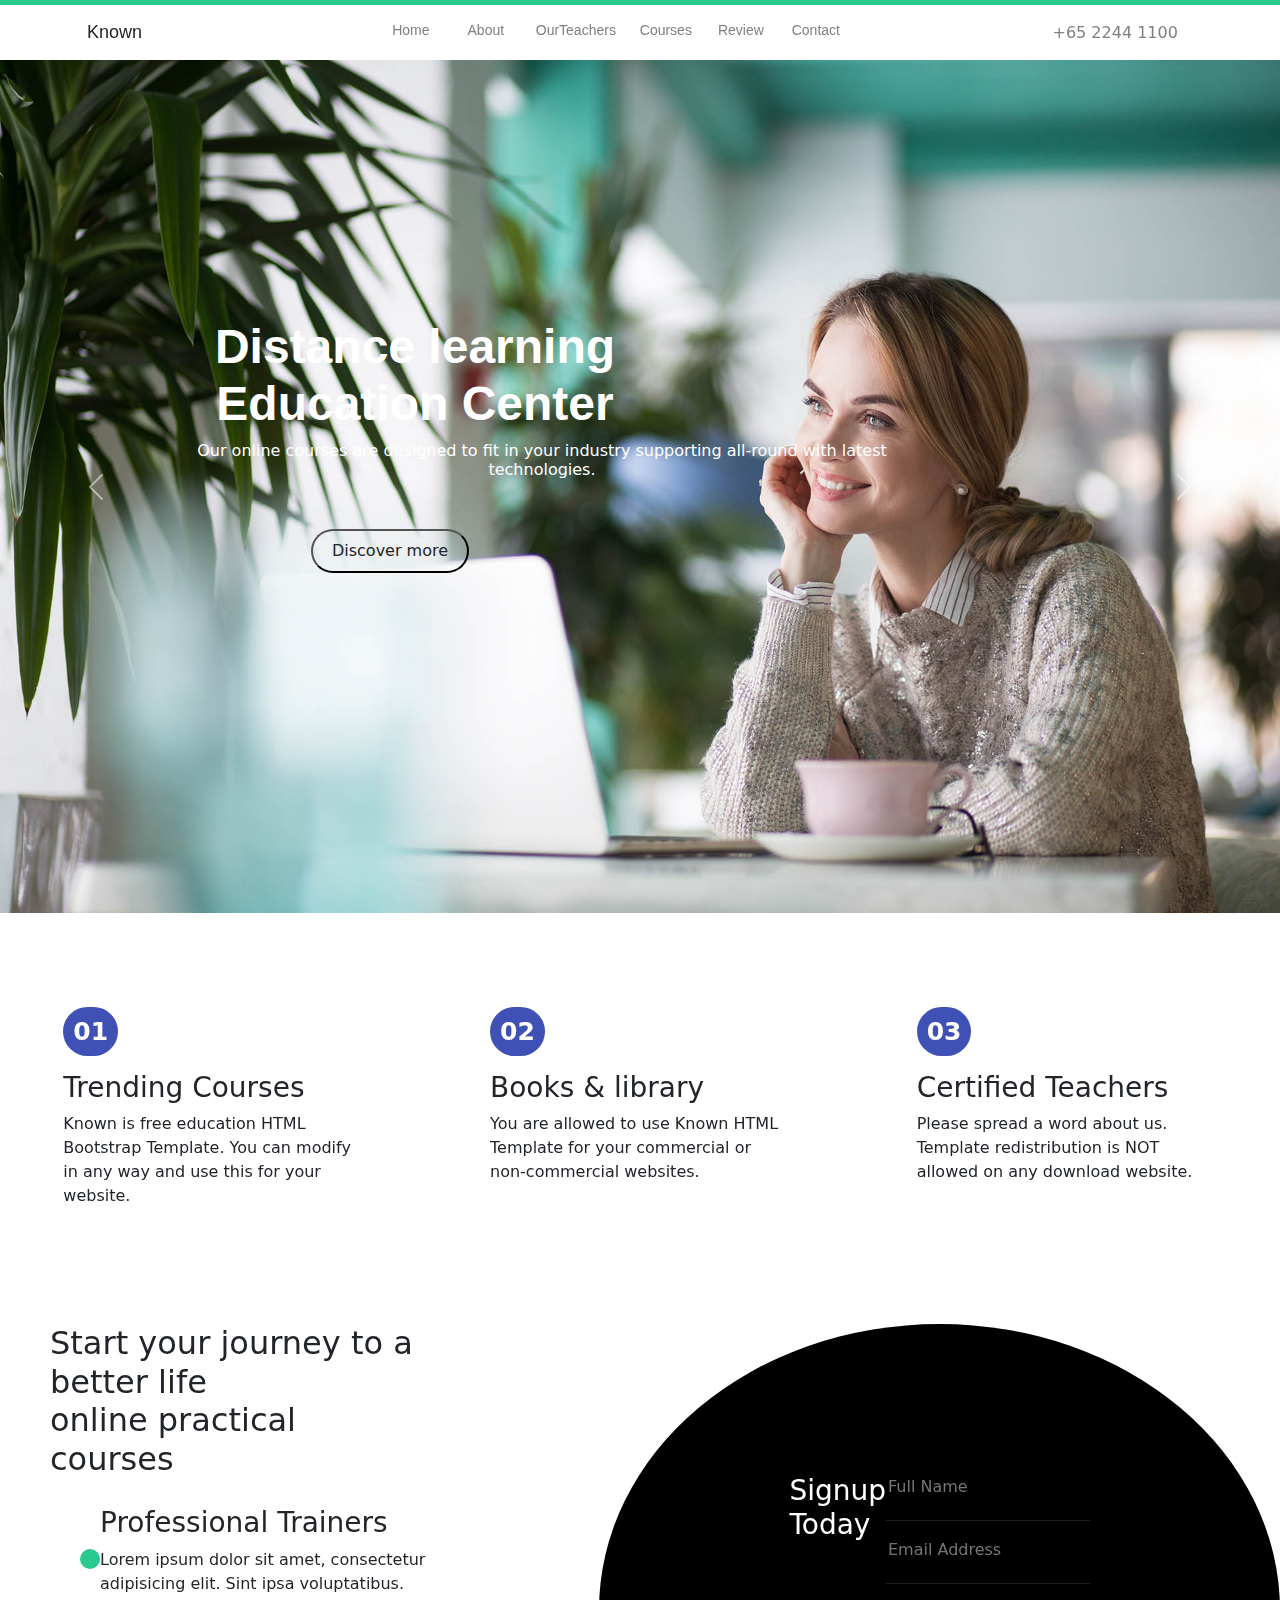
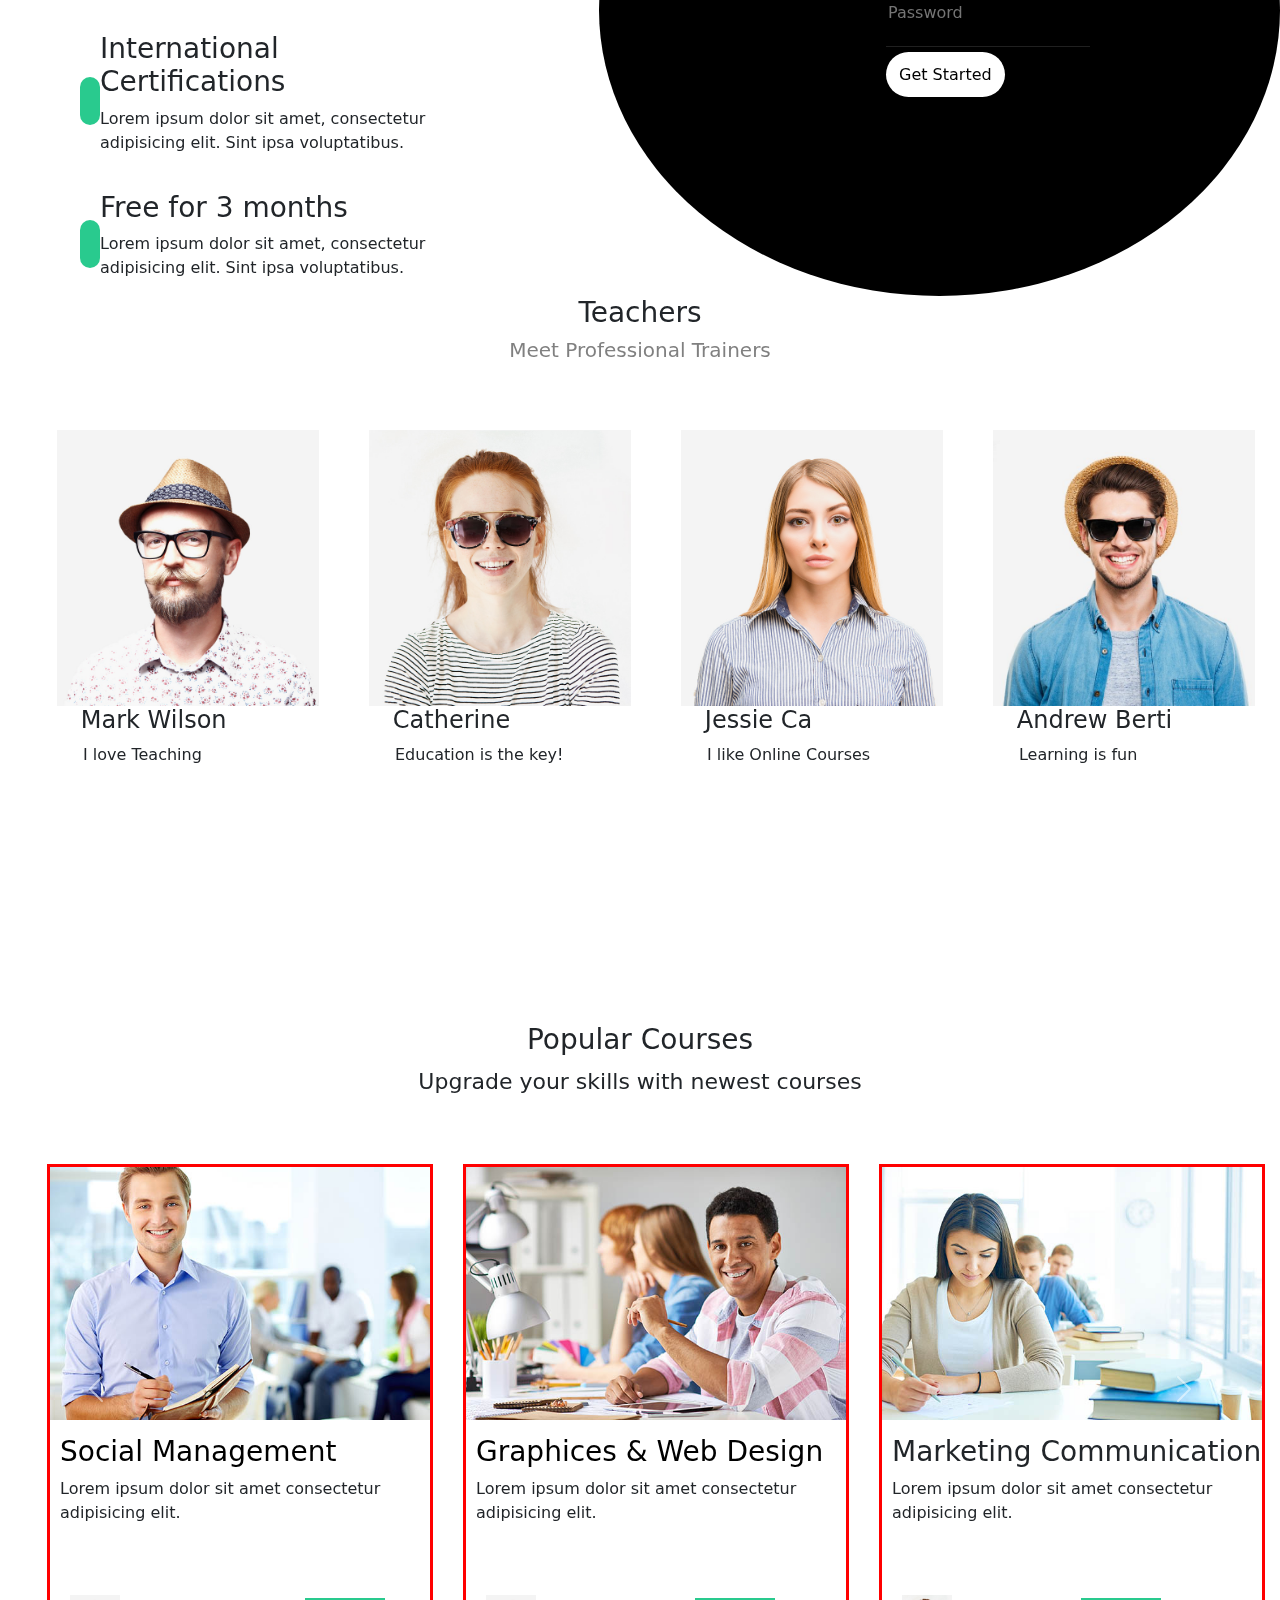
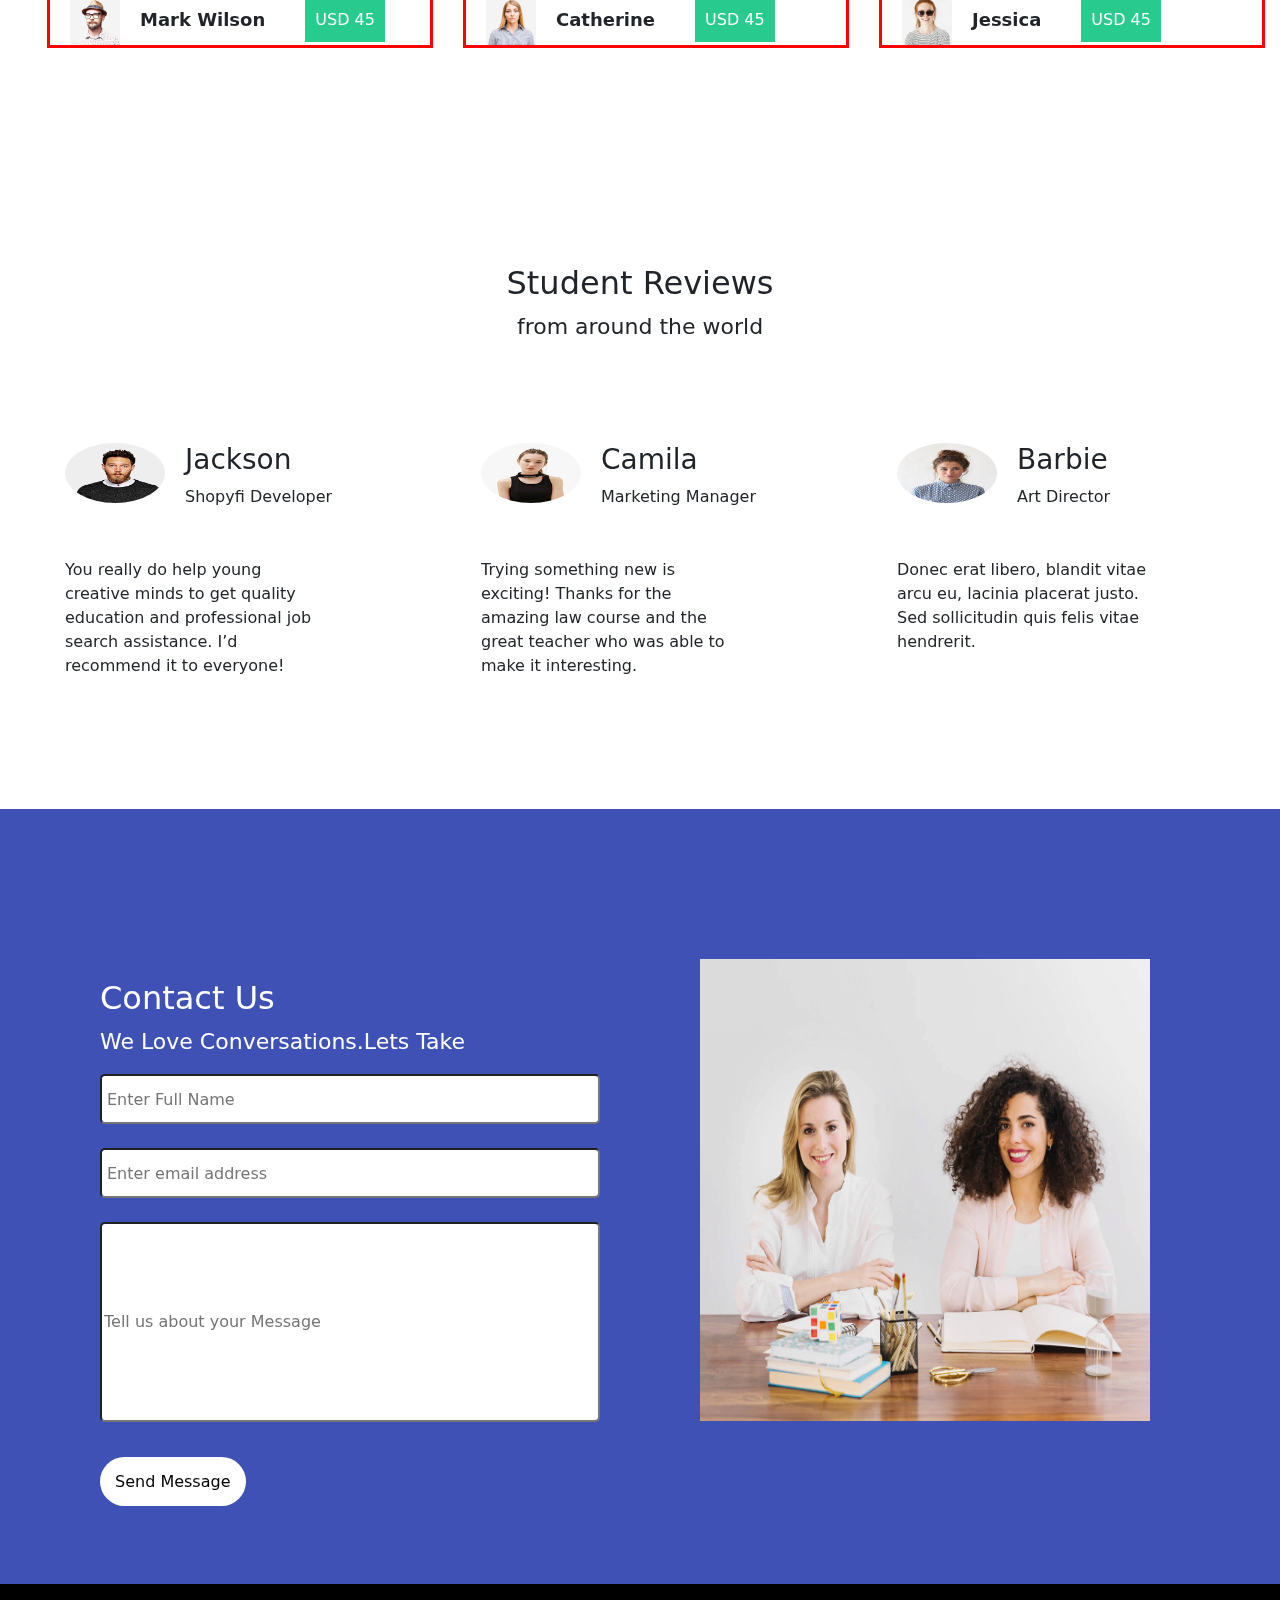
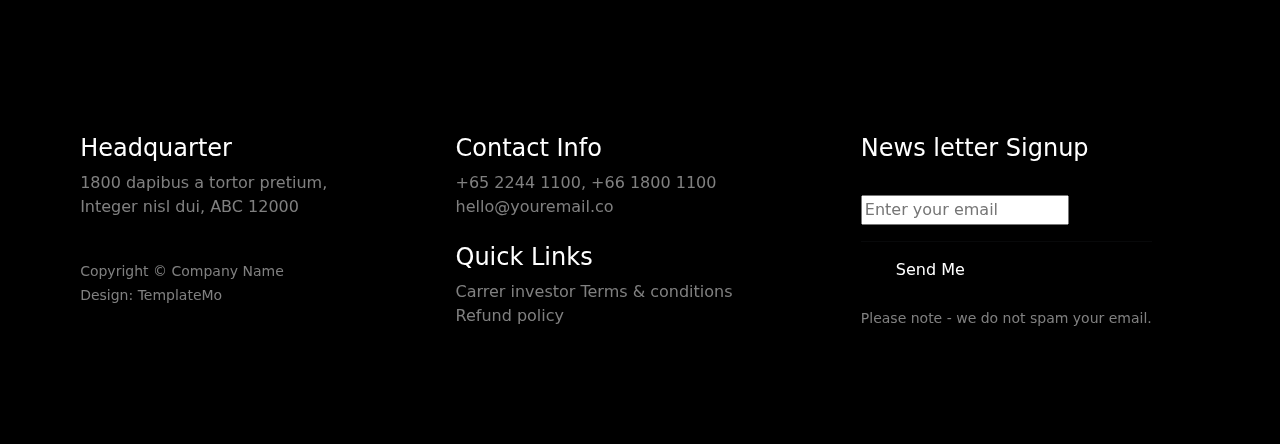
<file: index.html>
<!DOCTYPE html>
<html lang="en">

<head>
    <meta charset="UTF-8">
    <meta name="viewport" content="width=device-width, initial-scale=1.0">
    <title>Document</title>
    <link rel="stylesheet" href="https://cdnjs.cloudflare.com/ajax/libs/font-awesome/6.6.0/css/all.min.css"
        integrity="sha512-Kc323vGBEqzTmouAECnVceyQqyqdsSiqLQISBL29aUW4U/M7pSPA/gEUZQqv1cwx4OnYxTxve5UMg5GT6L4JJg=="
        crossorigin="anonymous" referrerpolicy="no-referrer" />
    <link href="https://cdn.jsdelivr.net/npm/bootstrap@5.3.3/dist/css/bootstrap.min.css" rel="stylesheet"
        integrity="sha384-QWTKZyjpPEjISv5WaRU9OFeRpok6YctnYmDr5pNlyT2bRjXh0JMhjY6hW+ALEwIH" crossorigin="anonymous">
    <link rel="stylesheet" href="./p.css">
</head>
<body>
    <header class="header1">
    </header>
    <div class="div1">
        <div class="div2">Known</div>
        <ul class="ul1">
            <li class="listitem" style="width: 55px; height: 55px; color: white; "><a
                    href="#" class="ha1">Home</a></li>
            <li class="listitem" style="width: 55px; height: 55px; "><a href="#maindiv1" class="ha1">About</a></li>
            <li class="listitem" style="width: 85px; height: 55px; "><a href="#teachers" class="ha1">OurTeachers</a>
            </li>
            <li class="listitem" style="width: 55px; height: 55px; "><a href="#popular" class="ha1">Courses</a></li>
            <li class="listitem" style="width: 55px; height: 55px; "><a href="#reviews" class="ha1">Review</a></li>
            <li class="listitem" style="width: 55px; height: 55px;"><a href="#div13" class="ha1">Contact</a></li>
        </ul>
        <div class="div3">
            <i class="fa-brands fa-whatsapp"
                style=" background-color: #29ca8e; color: white; font-size: xx-large; border-radius: 50%;"></i><span><a
                    href="#" class="ha1">+65 2244 1100</a>
            </span>
        </div>
        <div class="hamburger">
            <i class="fa-solid fa-bars"></i>
            <ul class="navitems">
                <li class="listitems" style="width: 55px; height: 55px; background-color: #29ca8e; color: white; "><a
                        href="#" class="ha1">Home</a></li>
                <li class="listitems" style="width: 55px; height: 55px; "><a href="#maindiv1" class="ha1">About</a></li>
                <li class="listitems" style="width: 85px; height: 55px; "><a href="#teachers" class="ha1">OurTeachers</a></li>
                <li class="listitems" style="width: 55px; height: 55px; "><a href="#popular" class="ha1">Courses</a></li>
                <li class="listitems" style="width: 55px; height: 55px; "><a href="#reviews" class="ha1">Review</a></li>
                <li class="listitems" style="width: 55px; height: 55px;"><a href="#div13" class="ha1">Contact</a></li>
            </ul>
            <div class="div3">
                <i class="fa-brands fa-whatsapp"
                    style=" background-color: #29ca8e; color: white; font-size: xx-large; border-radius: 50%;"></i><span><a
                        href="#" class="ha1">+65 2244 1100</a>
                </span>
            </div>
        </div>
    </div>
    <!----------------------------------------------------------header-------------------------------------------------------------->
    <div id="carouselExampleCaptions" class="carousel slide class">
        <div class="carousel-indicators" style="z-index: -1;">
            <button type="button" data-bs-target="#carouselExampleCaptions" data-bs-slide-to="0" class="active"
                aria-current="true" aria-label="Slide 1"></button>
            <button type="button" data-bs-target="#carouselExampleCaptions" data-bs-slide-to="1"
                aria-label="Slide 2"></button>
            <button type="button" data-bs-target="#carouselExampleCaptions" data-bs-slide-to="2"
                aria-label="Slide 3"></button>
        </div>
        <div class="carousel-inner" style="z-index: -1;">
            <div class="carousel-item active">
                <img src="./slider-image1.jpg" class="d-block w-100" alt="...">
                <div class="carousel-caption d-none d-md-block" class="class2">
                    <h1 class="h1">Distance learning<br> Education Center</h1>
                    <h5 class="h5">Our online courses are designed to fit in your industry supporting all-round with
                        latest technologies.</h5>
                    <button class="button1"><a href="" class="section-btn btn btn-default smoothScroll">Discover
                            more</a></button>
                </div>
            </div>
            <div class="carousel-item" style="z-index: -1;">
                <img src="./slider-image2.jpg" class="d-block w-100" alt="...">
                <div class="carousel-caption d-none d-md-block">
                    <h1 class="h12">Start Your Journey With Our Practical Courses</h1>
                    <h5 class="h51">Our online courses are built in partnership with technology leaders and are designed
                        to meet industry demands. </h5>
                    <button class="button1"><a href="" class="section-btn btn btn-default smoothScroll">Take a
                            Course</a></button>
                </div>
            </div>
            <div class="carousel-item" style="z-index: -1;">
                <img src="./slider-image3.jpg" class="d-block w-100" alt="...">
                <div class="carousel-caption d-none d-md-block">
                    <h1 class="h13">Effective Learning Methods</h1>
                    <h5 class="h52">Nam eget sapien vel nibh euismod vulputate in vel nibh. Quisque eu ex eu urna
                        venenatis sollicitudin ut at libero. Visit </h5>
                    <button class="button1"><a href="" class="section-btn btn btn-default smoothScroll">Lets
                            Chat</a></button>
                </div>
            </div>
        </div>
        <button class="carousel-control-prev" type="button" data-bs-target="#carouselExampleCaptions"
            data-bs-slide="prev">
            <span class="carousel-control-prev-icon" aria-hidden="true"></span>
            <span class="visually-hidden">Previous</span>
        </button>
        <button class="carousel-control-next" type="button" data-bs-target="#carouselExampleCaptions"
            data-bs-slide="next">
            <span class="carousel-control-next-icon" aria-hidden="true"></span>
            <span class="visually-hidden">Next</span>
        </button>
    </div>
    <!---------------------carousals completed---------------------------->
    <div class="div4">
        <div class="div5">
            <span class="span1">01</span>
            <h3 class="h31">Trending Courses</h3>
            <p>Known is free education HTML Bootstrap Template. You can modify in any way and use this for your website.
            </p>
        </div>
        <div class="div6">
            <span class="span1">02</span>
            <h3 class="h31">Books & library</h3>
            <p>You are allowed to use Known HTML Template for your commercial or non-commercial websites.</p>
        </div>
        <div class="div7">
            <span class="span1">03</span>
            <h3 class="h31">Certified Teachers</h3>
            <p>Please spread a word about us. Template redistribution is NOT allowed on any download website.</p>
        </div>
    </div>
    <!------------------------------Trending courses compledted------------------------------>

    <div id="maindiv1" class="maindiv2">
        <div class="div8">
            <h2>Start your journey to a better life<br> online practical courses</h2>
            <div class="div9">
                <i class="fa-regular fa-user"
                    style="font-size: x-large; background-color: #29ca8e; color: white; padding: 10px 10px; border-radius: 50px;"></i>
                <div>
                    <h3>
                        Professional Trainers
                    </h3>
                    <p>Lorem ipsum dolor sit amet, consectetur adipisicing elit. Sint ipsa voluptatibus.</p>
                </div>

            </div>
            <div class="div01">
                <div>
                    <i class="fa-solid fa-certificate"
                        style="font-size: x-large; background-color: #29ca8e; color: white; padding: 10px 10px; border-radius: 50px;"></i>
                </div>
                <div>
                    <h3>International Certifications</h3>
                    <p>Lorem ipsum dolor sit amet, consectetur adipisicing elit. Sint ipsa voluptatibus.</p>
                </div>
            </div>
            <div class="div02">
                <div>
                    <i class="fa-solid fa-chart-column"
                        style="font-size: x-large; background-color: #29ca8e; color: white; padding: 10px 10px; border-radius: 50px;"></i>
                </div>
                <div>
                    <h3>Free for 3 months</h3>
                    <p>Lorem ipsum dolor sit amet, consectetur adipisicing elit. Sint ipsa voluptatibus.</p>
                </div>
            </div>
        </div>

        <div class="div03">
            <h3 style="padding-bottom: 10px; color: white;">Signup Today</h3>
            <form action="">
                <input type="text" placeholder="Full Name" class="focus1"><br>
                <hr>
                <input type="text" placeholder="Email Address" class="focus1"><br>
                <hr>
                <input type="text" placeholder="Password" class="focus1"><br>
                <hr>
                <a href="" class="a1">Get Started</a>
            </form>
        </div>
    </div>
    </div>
    <!-- ---------teachers------------------------- -->
    <div id=teachers>
        <div class="div04">
            <h3>Teachers</h3>
            <h5 style="color: gray;">Meet Professional Trainers</h5>
        </div>
        <div>
            <ul class="ul2">
                <li><img src="./author-image1 (1).jpg" alt="" width="262.36" height="276.31">
                    <h4>&emsp;Mark Wilson</h4>
                    <p>&emsp;&nbsp;&nbsp;I love Teaching</p>
                    <span>&emsp;&emsp;<i class="fa-brands fa-square-facebook"></i></span>&emsp;&emsp;<i
                        class="fa-brands fa-twitter"></i>&emsp;&emsp;<i class="fa-brands fa-instagram"></i></p>
                </li>
                <li><img src="./author-image2.jpg" alt="" width="262.36" height="276.31">
                    <h4>&emsp;Catherine</h4>
                    <p>&emsp;&nbsp;&nbsp;Education is the key!</p>
                    &emsp;<i class="fa-brands fa-google"></i>
                    &emsp;&emsp;<i class="fa-brands fa-instagram"></i>
                </li>
                <li><img src="./author-image3.jpg" alt="" width="262.36" height="276.31">
                    <h4>&emsp;Jessie Ca</h4>
                    <p>&emsp;&nbsp;&nbsp;I like Online Courses</p>
                    &emsp;<i class="fa-brands fa-twitter"></i>
                    &emsp;&emsp;<i class="fa-regular fa-envelope"></i>
                    &emsp;&emsp;<i class="fa-brands fa-linkedin-in"></i>
                </li>
                <li><img src="./author-image4.jpg" alt="" width="262.36" height="276.31">
                    <h4>&emsp;Andrew Berti</h4>
                    <p>&emsp;&nbsp;&nbsp;Learning is fun</p>
                    &emsp;<i class="fa-brands fa-twitter"></i>
                    &emsp;&emsp;<i class="fa-brands fa-google"></i>
                    &emsp;&emsp;<i class="fa-brands fa-behance"></i>
                </li>
            </ul>
        </div>
    </div>
    <!---------------------------- popular courses----------------- -->
    <div id="popular">
        <div class="div05">
            <h3>Popular Courses</h3>
            <p style="font-size: 22px;">Upgrade your skills with newest courses</p>
        </div>
        <!-- second carousels started here -->
        <div class="div06">
            <div id="carouselExample" class="carousel slide">
                <div class="carousel-inner">
                    <div class="carousel-item active">
                        <ul class="ul3">
                            <li><img src="./courses-image1.jpg" class="d-block w-100" alt="..."
                                    width="370px" height="253.33px">
                                <a href="" style="text-decoration: none; color: black;">
                                    <h3 class="h32">Social Management </h3>
                                </a>
                                <p style="padding-left: 10px;">Lorem ipsum dolor sit amet consectetur<br>adipisicing
                                    elit.</p>
                                <div class="divm1">
                                    <img src="./author-image1 (1).jpg" alt="" width="50px"
                                        height="50px"><span class="span2">Mark Wilson</span><span class="span3">USD
                                        45</span>
                                </div>
                            </li>

                            <li><img src="./courses-image2.jpg" class="d-block w-100" alt="..."
                                    width="370px" height="253.33px">
                                <a href="" style="text-decoration: none; color: black;">
                                    <h3 class="h33">Graphices & Web Design </h3>
                                </a>
                                <p style="padding-left: 10px;">Lorem ipsum dolor sit amet consectetur<br>adipisicing
                                    elit.</p>
                                <div class="divm1">
                                    <img src="./author-image3 (1).jpg" alt="" width="50px"
                                        height="50px"><span class="span2">Catherine</span><span class="span3">USD
                                        45</span>
                                </div>
                            </li>

                            <li><img src="./courses-image3.jpg" class="d-block w-100" alt="..."
                                    width="370px" height="253.33px">
                                <h3 class="h34">Marketing Communication </h3>
                                <p style="padding-left: 10px;">Lorem ipsum dolor sit amet consectetur<br>adipisicing
                                    elit.</p>
                                <div class="divm1">
                                    <img src="./author-image2 (1).jpg" alt="" width="50px"
                                        height="50px"><span class="span2">Jessica</span><span class="span3">USD
                                        45</span>
                                </div>
                            </li>
                        </ul>

                    </div>
                    <div class="carousel-item">
                        <ul class="ul4">
                            <li><img src="./courses-image3.jpg" class="d-block w-100" alt="..."
                                    width="370px" height="253.33px">
                                <a href="" style="text-decoration: none; color: black;">
                                    <h3 class="h35">Marketing Communication </h3>
                                </a>
                                <p style="padding-left: 10px;">Lorem ipsum dolor sit amet consectetur<br>adipisicing
                                    elit.</p>
                                <div class="divm1">
                                    <img src="./author-image1 (1).jpg" alt="" width="50px"
                                        height="50px"><span class="span2">Mark Wilson</span><span class="span3">USD
                                        45</span>
                                </div>
                            </li>

                            <li><img src="./courses-image4.jpg" class="d-block w-100" alt="..."
                                    width="370px" height="253.33px">
                                <a href="" style="text-decoration: none; color: black;">
                                    <h3 class="h36">Summer Kids </h3>
                                </a>
                                <p style="padding-left: 10px;">Lorem ipsum dolor sit amet consectetur<br>adipisicing
                                    elit.</p>
                                <div class="divm1">
                                    <img src="./author-image2 (1).jpg" alt="" width="50px"
                                        height="50px"><span class="span2">Jessica</span><span class="span3">USD
                                        45</span>
                                </div>
                            </li>

                            <li><img src="./courses-image5.jpg" class="d-block w-100" alt="..."
                                    width="370px" height="253.33px">
                                <a href="" style="text-decoration: none; color: black;">
                                    <h3 class="h37">Bussiness & Management </h3>
                                </a>
                                <p style="padding-left: 10px;">Lorem ipsum dolor sit amet consectetur<br>adipisicing
                                    elit.</p>
                                <div class="divm1">
                                    <img src="./author-image3 (1).jpg" alt="" width="50px"
                                        height="50px"><span class="span2">Catherine</span><span class="span3">USD
                                        45</span>
                                </div>
                            </li>
                        </ul>

                    </div>
                </div>
                <button class="carousel-control-prev" type="button" data-bs-target="#carouselExample"
                    data-bs-slide="prev">
                    <span class="carousel-control-prev-icon" aria-hidden="true"></span>
                    <span class="visually-hidden">Previous</span>
                </button>
                <button class="carousel-control-next" type="button" data-bs-target="#carouselExample"
                    data-bs-slide="next">
                    <span class="carousel-control-next-icon" aria-hidden="true"></span>
                    <span class="visually-hidden">Next</span>
                </button>
            </div>
        </div>
    </div>
    <!--------------------------------------- Student reviews----------------------------------------------- -->
    <div id="reviews">
        <div class="div07">
            <h3 style="font-size: 2em;">Student Reviews</h3>
            <small style="font-size: 22px;">from around the world</small>
        </div>
        <div class="div20">
            <div id="carouselExampleIndicators" class="carousel slide">
                <div class="carousel-indicators">
                    <button type="button" data-bs-target="#carouselExampleIndicators" data-bs-slide-to="0"
                        class="active" aria-current="true" aria-label="Slide 1"></button>
                    <button type="button" data-bs-target="#carouselExampleIndicators" data-bs-slide-to="1"
                        aria-label="Slide 2"></button>
                    <button type="button" data-bs-target="#carouselExampleIndicators" data-bs-slide-to="2"
                        aria-label="Slide 3"></button>
                </div>
                <div class="carousel-inner">
                    <div class="carousel-item active">
                        <ul class="ul5">
                            <li class="li1">
                                <div class="div11">
                                    <div class=" div10">
                                        <img src="./tst-image1.jpg" class="d-block w-100" alt="..."
                                            width="60px" height="60px" style=" border-radius: 50%;">
                                    </div>
                                    <div class="div08">
                                        <h3>Jackson</h3>
                                        <p style="display: flex; flex-direction: column;">Shopyfi Developer</p>
                                    </div>
                                </div>
                                <div class="div09">
                                    <p style="font-size: 16px;">You really do help young creative minds to get
                                        quality education and professional job search assistance. I’d recommend it
                                        to everyone!</p>
                                </div>
                                <div class="div12">
                                    <i class="fa-solid fa-star"></i>
                                    <i class="fa-solid fa-star"></i>
                                    <i class="fa-solid fa-star"></i>
                                    <i class="fa-solid fa-star"></i>
                                    <i class="fa-solid fa-star"></i>
                                </div>
                            </li>

                            <li>
                                <div class="div11">
                                    <div class=" div10">
                                        <img src="./tst-image2.jpg" class="d-block w-100" alt="..."
                                            width="60px" height="60px" style=" border-radius: 50%;">

                                    </div>

                                    <div class="div08">
                                        <h3>Camila</h3>
                                        <p style="display: flex; flex-direction: column;">Marketing Manager</p>
                                    </div>
                                </div>
                                <div class="div09">
                                    <p style="font-size: 16px;">Trying something new is exciting! Thanks for the amazing
                                        law course and the great teacher who was able to make it interesting.</p>
                                </div>
                                <div class="div12">
                                    <i class="fa-solid fa-star"></i>
                                    <i class="fa-solid fa-star"></i>
                                    <i class="fa-solid fa-star"></i>
                                </div>
                            </li>
                            <li>
                                <div class="div11">
                                    <div class=" div10">
                                        <img src="./tst-image3.jpg" class="d-block w-100" alt="..."
                                            width="60px" height="60px" style=" border-radius: 50%;">
                                    </div>
                                    <div class="div08">
                                        <h3>Barbie</h3>
                                        <p style="display: flex; flex-direction: column;">Art Director</p>
                                    </div>
                                </div>
                                <div class="div09">
                                    <p style="font-size: 16px;">Donec erat libero, blandit vitae arcu eu, lacinia
                                        placerat justo. Sed sollicitudin quis felis vitae hendrerit.</p>
                                </div>
                                <div class="div12">
                                    <i class="fa-solid fa-star"></i>
                                    <i class="fa-solid fa-star"></i>
                                    <i class="fa-solid fa-star"></i>
                                    <i class="fa-solid fa-star"></i>
                                    <i class="fa-solid fa-star"></i>
                                </div>
                            </li>
                        </ul>
                    </div>
                    <div class="carousel-item">
                        <ul class="ul6">
                            <li>
                                <div class="div11">
                                    <div class=" div10">
                                        <img src="./tst-image3.jpg" class="d-block w-100" alt="..."
                                            width="60px" height="60px" style=" border-radius: 50%;">
                                    </div>
                                    <div class="div08">
                                        <h3>Barbie</h3>
                                        <p style="display: flex; flex-direction: column;">Art Director</p>
                                    </div>
                                </div>
                                <div class="div09">
                                    <p style="font-size: 16px;">Donec erat libero, blandit vitae arcu eu, lacinia
                                        placerat justo. Sed sollicitudin quis felis vitae hendrerit.</p>
                                </div>
                                <div class="div12">
                                    <i class="fa-solid fa-star"></i>
                                    <i class="fa-solid fa-star"></i>
                                    <i class="fa-solid fa-star"></i>
                                    <i class="fa-solid fa-star"></i>
                                    <i class="fa-solid fa-star"></i>
                                </div>
                            </li>
                            <li>
                                <div class="div11">
                                    <div class=" div10">
                                        <img src="./tst-image4.jpg" class="d-block w-100" alt="..."
                                            width="60px" height="60px" style=" border-radius: 50%;">
                                    </div>
                                    <div class="div08">
                                        <h3>Andrio</h3>
                                        <p style="display: flex; flex-direction: column;">Web Developer</p>
                                    </div>
                                </div>
                                <div class="div09">
                                    <p style="font-size: 16px;">Nam eget mi eu ante faucibus viverra nec sed magna.
                                        Vivamus viverra sapien ex, elementum varius ex sagittis vel.</p>
                                </div>
                                <div class="div12">
                                    <i class="fa-solid fa-star"></i>
                                    <i class="fa-solid fa-star"></i>
                                    <i class="fa-solid fa-star"></i>
                                    <i class="fa-solid fa-star"></i>
                                    <i class="fa-solid fa-star"></i>
                                </div>
                            </li>
                            <li>
                                <div class="div11">
                                    <div class=" div10">
                                        <img src="./tst-image1.jpg" class="d-block w-100" alt="..."
                                            width="60px" height="60px" style=" border-radius: 50%;">
                                    </div>
                                    <div class="div08">
                                        <h3>Jackson</h3>
                                        <p style="display: flex; flex-direction: column;">Shopyfi Developer</p>
                                    </div>
                                </div>
                                <div class="div09">
                                    <p style="font-size: 16px;">You really do help young creative minds to get quality
                                        education and professional job search assistance. I’d recommend it to everyone!
                                    </p>
                                </div>
                                <div class="div12">
                                    <i class="fa-solid fa-star"></i>
                                    <i class="fa-solid fa-star"></i>
                                    <i class="fa-solid fa-star"></i>
                                    <i class="fa-solid fa-star"></i>
                                    <i class="fa-solid fa-star"></i>
                                </div>
                            </li>
                        </ul>
                    </div>
                </div>
                <button class="carousel-control-prev" type="button" data-bs-target="#carouselExampleIndicators"
                    data-bs-slide="prev">
                    <span class="carousel-control-prev-icon" aria-hidden="true"></span>
                    <span class="visually-hidden">Previous</span>
                </button>
                <button class="carousel-control-next" type="button" data-bs-target="#carouselExampleIndicators"
                    data-bs-slide="next">
                    <span class="carousel-control-next-icon" aria-hidden="true"></span>
                    <span class="visually-hidden">Next</span>
                </button>
            </div>
        </div>
    </div>
    <!----------------------------- contact us--------------------- -->
    <div id="div13">
        <div class="div15">
            <div class="div14">
                <h2>Contact Us</h2>
                <p style="font-size: 22px;">We Love Conversations.Lets Take</p>
                <div class="div17">
                    <form action="">
                        <input class="focussing" type="text" placeholder="Enter Full Name"
                            style="width: 500px; height: 50px; padding-left: 5px; border-radius: 5px;"
                            class="input1"><br><br>
                        <input class="focussing" type="email" placeholder="Enter email address"
                            style="width: 500px; height: 50px; padding-left: 5px; border-radius: 5px;"
                            class="input1"><br><br>
                        <input class="focussing" type="text" placeholder="Tell us about your Message"
                            style="width: 500px; height: 200px; border-radius: 5px; padding-top: 0;"
                            class="input1"><br><br><br>
                        <a href="" class="a01">Send Message</a>
                    </form>
                </div>
            </div>
            <div class="div16">
                <img src="./contact-image.jpg" alt="" width="450px" height="462.37px">
            </div>
        </div>
    </div>
    <div class="div19">
        <div class="div18">
            <ul class="ul17">
                <li>
                    <h4 class="h44">Headquarter</h4>
                </li>
                <li>
                    <p class="p1">1800 dapibus a tortor pretium,<br>
                        Integer nisl dui, ABC 12000</p>
                </li>
                <li class="font1"><i class="fa-brands fa-square-facebook"></i>&emsp;&emsp;<i
                        class="fa-brands fa-twitter"></i>&emsp;&emsp;<i class="fa-brands fa-instagram"></i></li>
                <small class="small1">Copyright &copy; Company Name</small><br>
                <small class="small2">Design: TemplateMo</small>
            </ul>
            <ul class="ul18">
                <li>
                    <h4 class="h43">Contact Info</h4>
                </li>
                <li class="li5">+65 2244 1100, +66 1800 1100</li>
                <li><a href="" class="a02">hello@youremail.co</a></li><br>
                <li>
                    <h4 class="h42">Quick Links</h4>
                </li>
                <li><a href="" class="a03">Carrer investor Terms & conditions</a></li>
                <li><a href="" class="a04">Refund policy</a></li>
            </ul>
            <ul class="ul19">
                <li>
                    <h4 class="h41">News letter Signup</h4>
                </li><br>
                <li><input type="email" placeholder="Enter your email"></li>
                <hr>
                <li><a href="" class="a05">Send Me</a></li><br>
                <small class="small3"> Please note - we do not spam your email.</small>
            </ul>
        </div>
    </div>
    <script src="https://cdn.jsdelivr.net/npm/bootstrap@5.3.3/dist/js/bootstrap.bundle.min.js"
        integrity="sha384-YvpcrYf0tY3lHB60NNkmXc5s9fDVZLESaAA55NDzOxhy9GkcIdslK1eN7N6jIeHz"
        crossorigin="anonymous"></script>
</body>
</html>
</file>
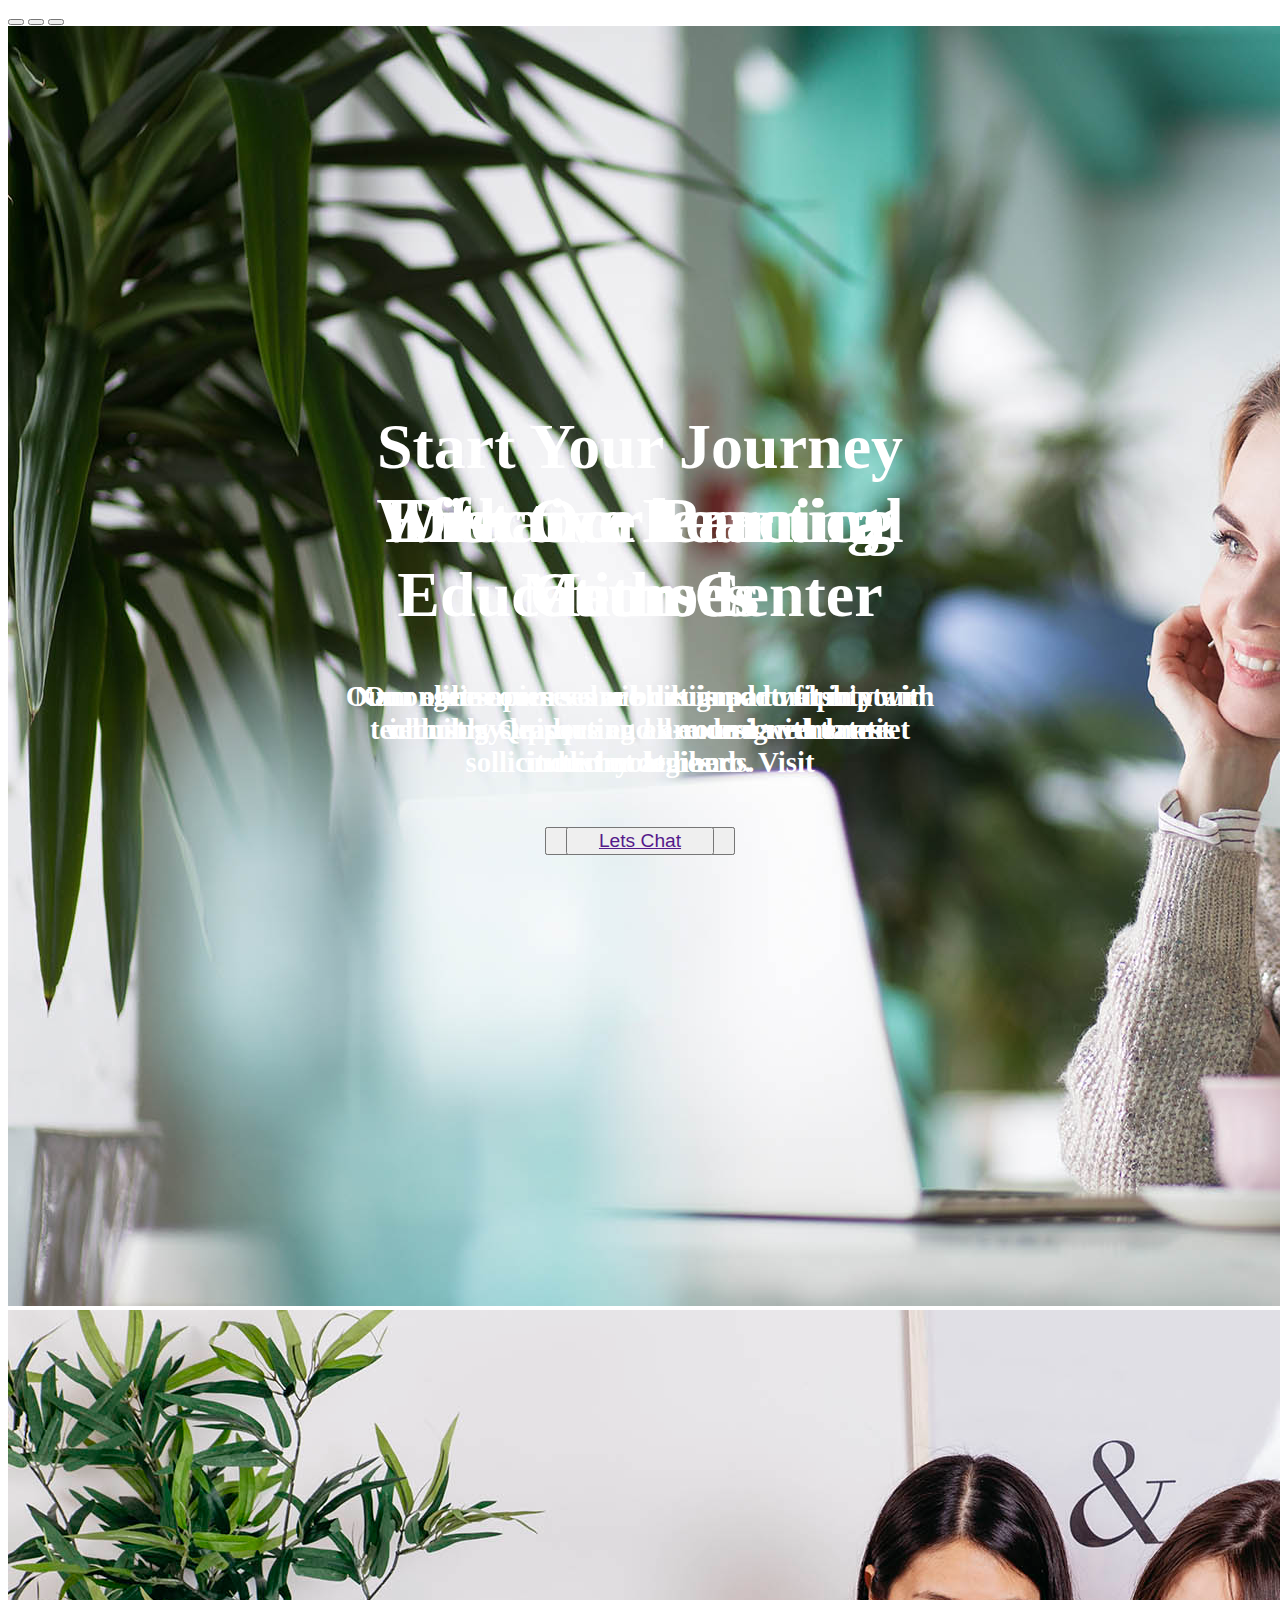
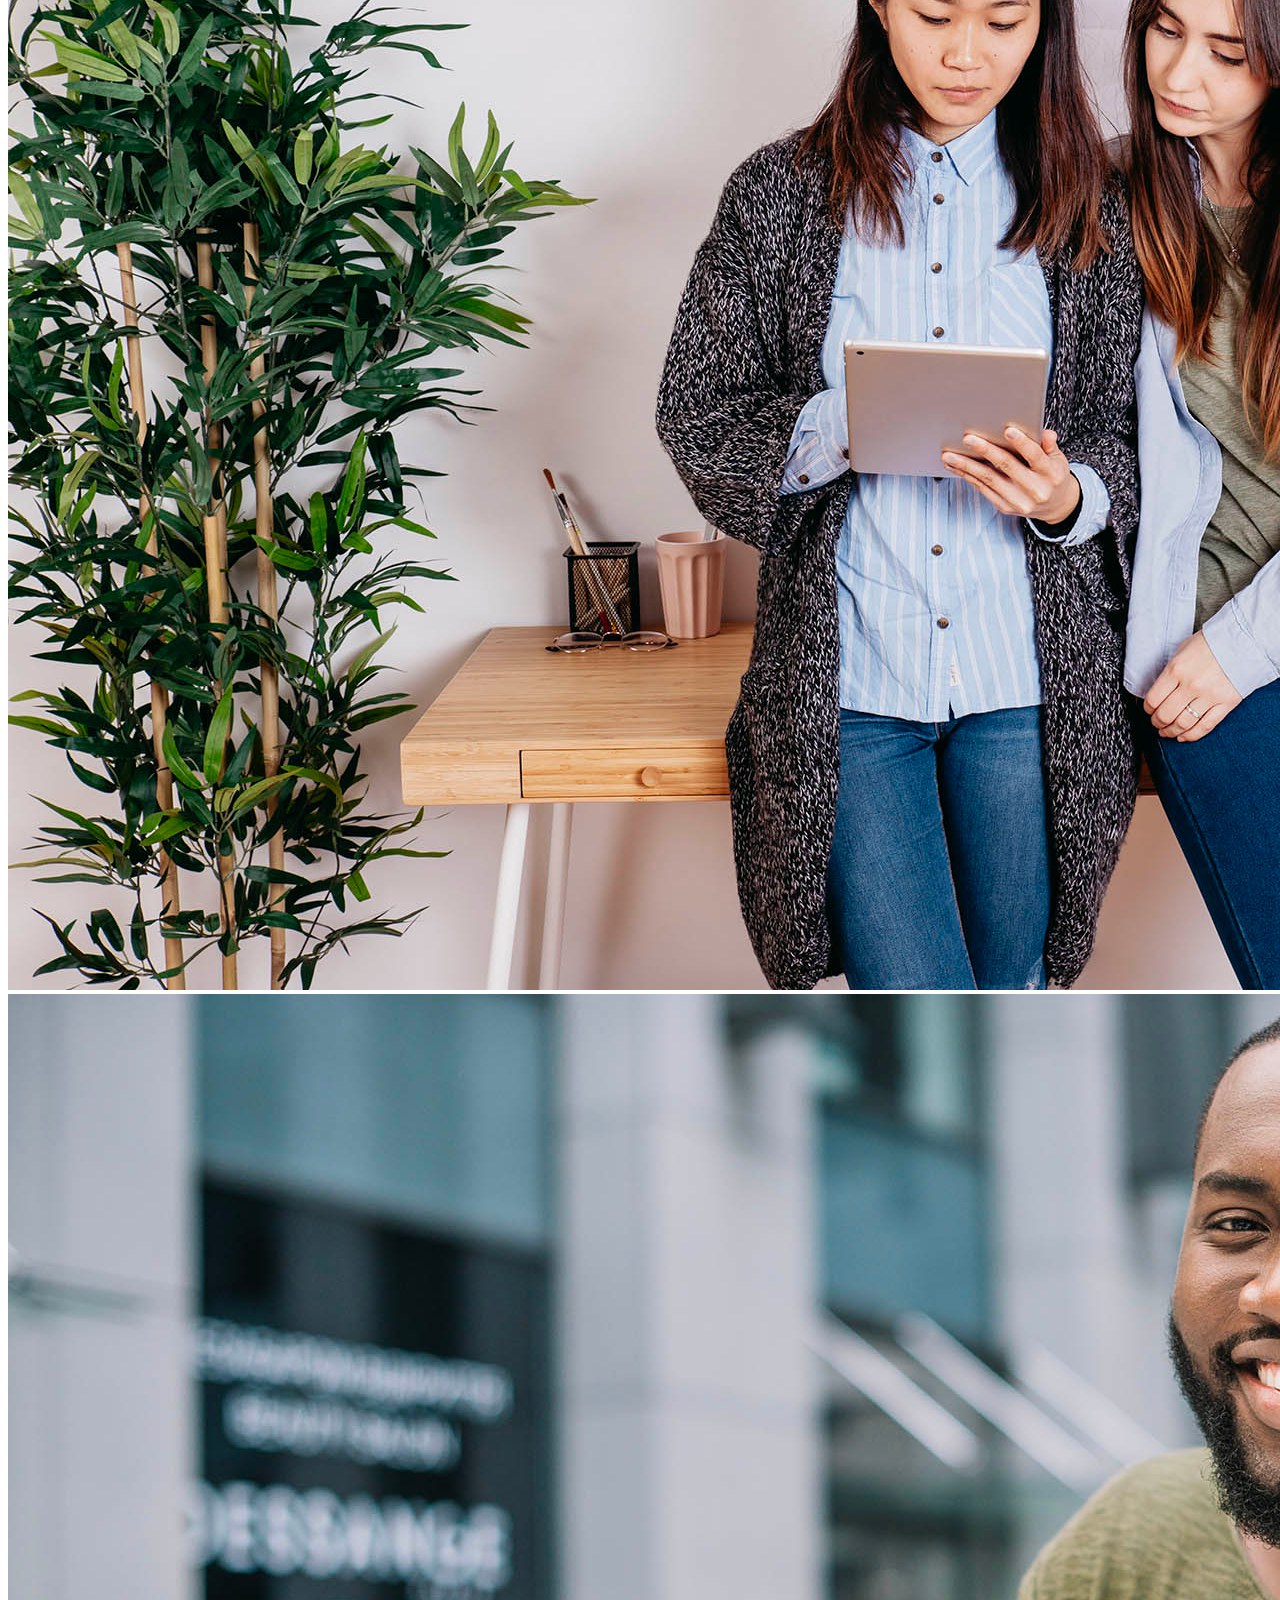
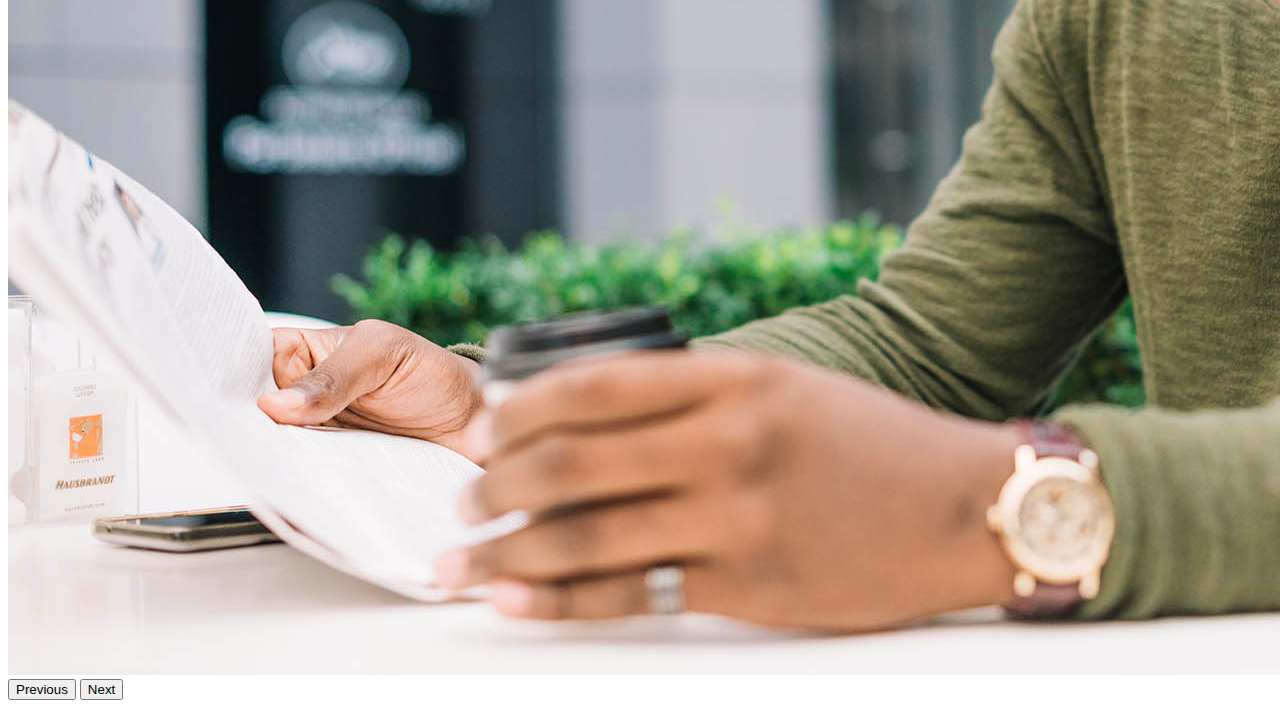
<file: sample.html>
<!DOCTYPE html>
<html lang="en">
<head>
    <meta charset="UTF-8">
    <meta name="viewport" content="width=device-width, initial-scale=1.0">
    <title>Document</title>
    <style>
        /* General Carousel Styles */
.carousel-caption {
    position: absolute;
    bottom: 20px; /* Adjust to place the caption at the bottom */
    left: 50%;
    transform: translateX(-50%);
    text-align: center;
    color: white; /* Adjust text color */
    padding: 15px;
    z-index: 10;
}

/* For small screens (phones) */
@media (max-width: 576px) {
    .carousel-caption h1 {
        font-size: 1.5rem; /* Smaller heading for mobile */
        line-height: 1.2;
    }

    .carousel-caption h5 {
        font-size: 1rem; /* Smaller subheading for mobile */
        line-height: 1.4;
    }

    .button1 a {
        padding: 8px 12px; /* Adjust button size for small screens */
        font-size: 0.9rem;
    }

    .carousel-item img {
        height: auto; /* Ensure image doesn’t stretch */
    }

    .carousel-caption {
        padding: 10px; /* Adjust padding for smaller screens */
    }
}

/* For medium screens (tablets) */
@media (min-width: 577px) and (max-width: 992px) {
    .carousel-caption h1 {
        font-size: 2rem; /* Medium heading for tablets */
    }

    .carousel-caption h5 {
        font-size: 1.2rem; /* Medium subheading */
    }

    .button1 a {
        padding: 10px 15px; /* Adjust button size for tablets */
        font-size: 1rem;
    }

    .carousel-inner img {
        object-fit: cover; /* Ensure images look good on tablets */
    }

    .carousel-caption {
        padding: 20px; /* Increase padding for tablets */
    }
}

/* For large screens (desktops) */
@media (min-width: 993px) {
    .carousel-caption h1 {
        font-size: 3rem; /* Larger heading for desktop */
    }

    .carousel-caption h5 {
        font-size: 1.5rem; /* Larger subheading */
    }

    .button1 a {
        padding: 12px 20px; /* Larger button for desktops */
        font-size: 1.1rem;
    }

    .carousel-control-prev-icon, .carousel-control-next-icon {
        width: 40px; /* Larger control icons for desktops */
        height: 40px;
    }
}

/* For extra-large screens (larger desktops) */
@media (min-width: 1200px) {
    .carousel-caption h1 {
        font-size: 4rem; /* Extra large heading for larger screens */
    }

    .carousel-caption h5 {
        font-size: 1.8rem; /* Extra large subheading */
    }

    .button1 a {
        padding: 15px 25px; /* Extra large button */
        font-size: 1.2rem;
    }

    /* Optional: Add more space around caption for extra-large screens */
    .carousel-caption {
        padding: 25px;
    }
}

    </style>
</head>
<body>
    <div id="carouselExampleCaptions" class="carousel slide class">
        <div class="carousel-indicators" style="z-index: -1;">
            <button type="button" data-bs-target="#carouselExampleCaptions" data-bs-slide-to="0" class="active"
                aria-current="true" aria-label="Slide 1"></button>
            <button type="button" data-bs-target="#carouselExampleCaptions" data-bs-slide-to="1"
                aria-label="Slide 2"></button>
            <button type="button" data-bs-target="#carouselExampleCaptions" data-bs-slide-to="2"
                aria-label="Slide 3"></button>
        </div>
        <div class="carousel-inner" style="z-index: -1;">
            <div class="carousel-item active">
                <img src="./slider-image1.jpg" class="d-block w-100" alt="...">
                <div class="carousel-caption d-none d-md-block" class="class2">
                    <h1 class="h1">Distance learning<br> Education Center</h1>
                    <h5 class="h5">Our online courses are designed to fit in your industry supporting all-round with
                        latest technologies.</h5>
                    <button class="button1"><a href="" class="section-btn btn btn-default smoothScroll">Discover
                            more</a></button>
                </div>
            </div>
            <div class="carousel-item" style="z-index: -1;">
                <img src="./slider-image2.jpg" class="d-block w-100" alt="...">
                <div class="carousel-caption d-none d-md-block">
                    <h1 class="h12">Start Your Journey With Our Practical Courses</h1>
                    <h5 class="h51">Our online courses are built in partnership with technology leaders and are designed
                        to meet industry demands. </h5>
                    <button class="button1"><a href="" class="section-btn btn btn-default smoothScroll">Take a
                            Course</a></button>
                </div>
            </div>
            <div class="carousel-item" style="z-index: -1;">
                <img src="./slider-image3.jpg" class="d-block w-100" alt="...">
                <div class="carousel-caption d-none d-md-block">
                    <h1 class="h13">Effective Learning Methods</h1>
                    <h5 class="h52">Nam eget sapien vel nibh euismod vulputate in vel nibh. Quisque eu ex eu urna
                        venenatis sollicitudin ut at libero. Visit </h5>
                    <button class="button1"><a href="" class="section-btn btn btn-default smoothScroll">Lets
                            Chat</a></button>
                </div>
            </div>
        </div>
        <button class="carousel-control-prev" type="button" data-bs-target="#carouselExampleCaptions"
            data-bs-slide="prev">
            <span class="carousel-control-prev-icon" aria-hidden="true"></span>
            <span class="visually-hidden">Previous</span>
        </button>
        <button class="carousel-control-next" type="button" data-bs-target="#carouselExampleCaptions"
            data-bs-slide="next">
            <span class="carousel-control-next-icon" aria-hidden="true"></span>
            <span class="visually-hidden">Next</span>
        </button>
    </div>   
</body>
</html>
</file>
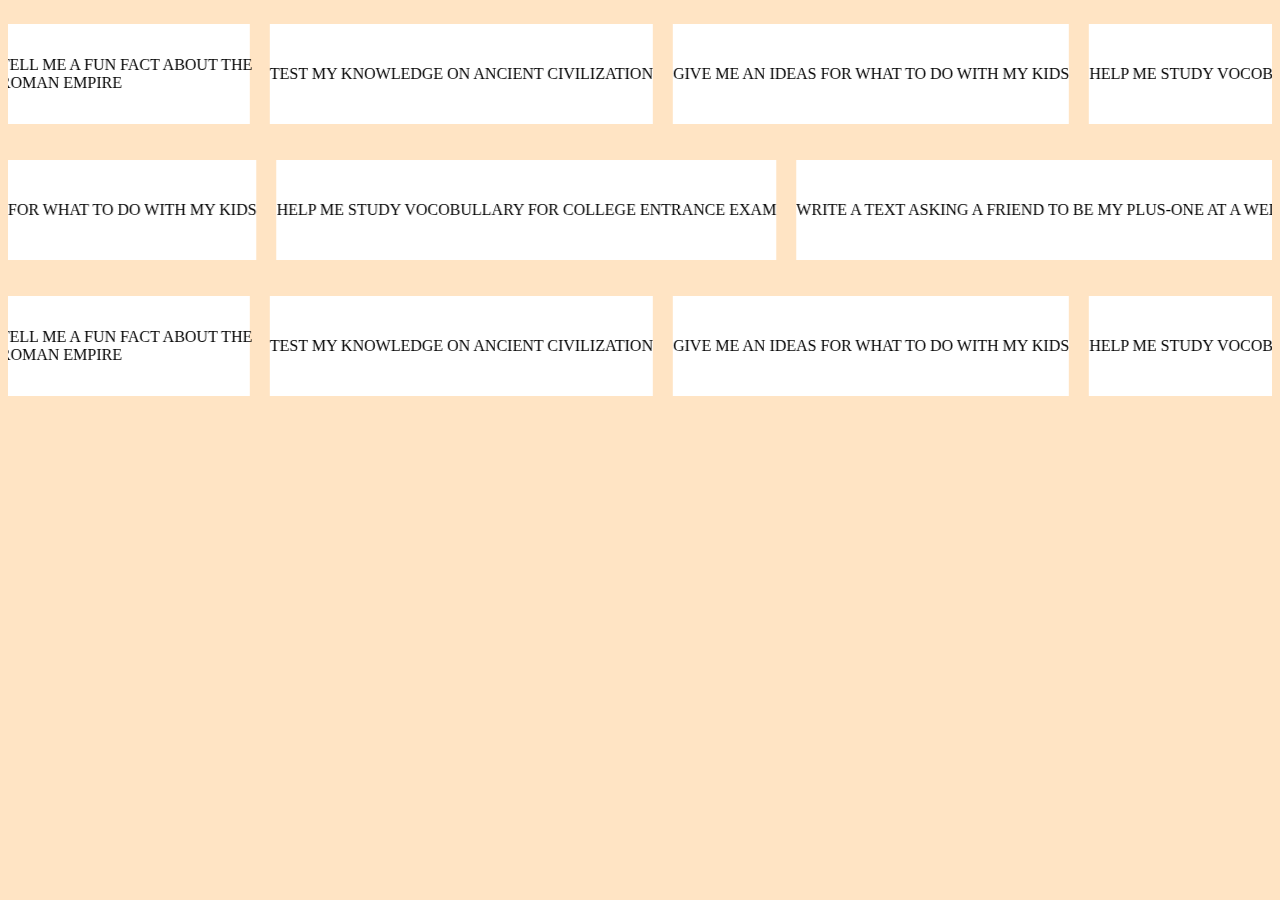
<file: w1.html>
<!DOCTYPE html>
<html lang="en">
<head>
    <meta charset="UTF-8">
    <meta name="viewport" content="width=device-width, initial-scale=1.0">
    <title>chatGPT</title>
    <link rel="stylesheet" href="./w1.css">
</head>
<body class="body">
    <div>
        <marquee behavior="alternate" direction="">
        <ul class="ul1">
            <li class="li1">TELL ME A FUN FACT ABOUT THE <br>ROMAN EMPIRE</li>
            <li class="li2">TEST MY KNOWLEDGE ON ANCIENT CIVILIZATION</li>
            <li class="li3">GIVE ME AN IDEAS FOR WHAT TO DO WITH MY KIDS</li>
            <li class="li4">HELP ME STUDY VOCOBULLARY FOR COLLEGE ENTRANCE EXAM</li>
            <li class="li5">WRITE A TEXT ASKING A FRIEND TO BE MY PLUS-ONE AT A WEDDING</li>
        </ul>
    </marquee>
    </div>
    <div>
        <marquee behavior="alternate" direction="right">
        <ul class="ul1">
            <li class="li1">TELL ME A FUN FACT ABOUT THE <br>ROMAN EMPIRE</li>
            <li class="li2">TEST MY KNOWLEDGE ON ANCIENT CIVILIZATION</li>
            <li class="li3">GIVE ME AN IDEAS FOR WHAT TO DO WITH MY KIDS</li>
            <li class="li4">HELP ME STUDY VOCOBULLARY FOR COLLEGE ENTRANCE EXAM</li>
            <li class="li5">WRITE A TEXT ASKING A FRIEND TO BE MY PLUS-ONE AT A WEDDING</li>
        </ul>
    </marquee>
    </div>
    <div></div>
        <marquee behavior="alternate" direction="left">
        <ul class="ul1">
            <li class="li1">TELL ME A FUN FACT ABOUT THE <br>ROMAN EMPIRE</li>
            <li class="li2">TEST MY KNOWLEDGE ON ANCIENT CIVILIZATION</li>
            <li class="li3">GIVE ME AN IDEAS FOR WHAT TO DO WITH MY KIDS</li>
            <li class="li4">HELP ME STUDY VOCOBULLARY FOR COLLEGE ENTRANCE EXAM</li>
            <li class="li5">WRITE A TEXT ASKING A FRIEND TO BE MY PLUS-ONE AT A WEDDING</li>
        </ul>
    </marquee>
    </div>
</body>
</html>
</file>
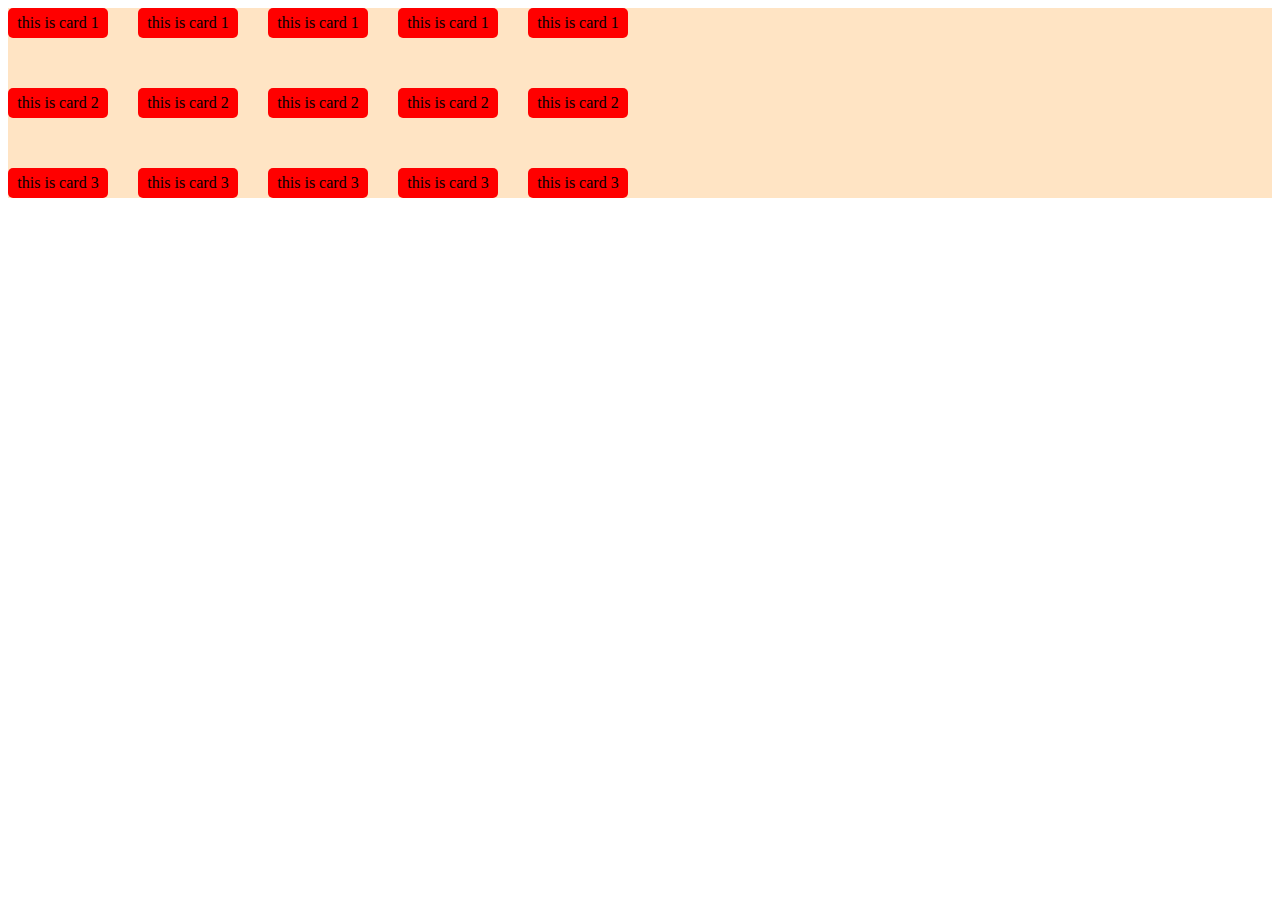
<file: w2.html>
<!DOCTYPE html>
<html lang="en">

<head>
    <meta charset="UTF-8">
    <meta name="viewport" content="width=device-width, initial-scale=1.0">
    <title>work2</title>
    <style>
        .container{
            gap: 50px;
            display: flex;
            flex-direction: column;
            background-color: bisque;
         }
        .card1{
            /* background-color: red; */
            display: flex;
            gap: 30px;
        }
        .card2{
            /* background-color: red; */
            display: flex;
            gap: 30px;

        }
        .card3{
            /* background-color: red; */
            display: flex;
            gap: 30px;
        }
        .card{
            display: flex;
            background-color: white;
            width: 100px;
            height: 30px;
            border-radius: 5px;
            align-items: center;
            justify-content: center;
            background-color: red;
            gap: 50px;
        }
        @keyframes odddivs{
            0%{transform: translateX(0);}
            100%{transform: translatey(100);}
        }
        @keyframes evendivs{
            0%{transform: translateX(0%);}
            100%{
                transform: translatex(100%);
            }
        }
    </style>
</head>

<body>
    <div class="container">
        <div class="card1">
            <div class="card">
                <p>this is card 1</p>
            </div>
            <div class="card">
                <p>this is card 1</p>
            </div>
            <div class="card">
                <p>this is card 1</p>
            </div>
            <div class="card">
                <p>this is card 1</p>
            </div>
            <div class="card">
                <p>this is card 1</p>
            </div>
        </div>
        <div class="card2">
            <div class="card">
                <p>this is card 2</p>
            </div>
            <div class="card">
                <p>this is card 2</p>
            </div>
            <div class="card">
                <p>this is card 2</p>
            </div>
            <div class="card">
                <p>this is card 2</p>
            </div>
            <div class="card">
                <p>this is card 2</p>
            </div>
        </div>
        <div class="card3">
            <div class="card">
                <p>this is card 3</p>
            </div>
            <div class="card">
                <p>this is card 3</p>
            </div>
            <div class="card">
                <p>this is card 3</p>
            </div>
            <div class="card">
                <p>this is card 3</p>
            </div>
            <div class="card">
                <p>this is card 3</p>
            </div>
        </div>
    </div>
</body>

</html>
</file>
<file: p.css>
* {
    box-sizing: border-box;
}
/* --------------------header starts here------------------ */
body{
    width: 100%;
}
.header1 {
    background-color: #29ca8e;
    /* border: 1px solid blue;
     */
    top: 0px;
    height: 5px;
    /* position: sticky;
    top: 0px; */
}
.hamburger {
    display: none;
    font-size: 30px;
}
.div1 {
    display: flex;
    height: 55px;
    /* border: 5px solid black; */
    justify-content: space-around;
    /* position: sticky; */
    width: 100%;
    top: 0px;
    background-color: white;

}
.ul1 {
    display: flex;
    list-style-type: none;
    font-size: 14px;
    font-family: sans-serif;
    margin-top: -2px;
    /* justify-items: center; */
}
.div2 {
    margin: 0px 0px 0px -15px;
    font-size: 18px;
    font-family: sans-serif;
    padding: 15px;
    display: flex;
    align-items: center;
}
.div3 {
    /* margin-top: 18px; */
    display: flex;
    align-items: center;
    justify-content: center;
    padding: 10px;
    margin-left: 20px;
}
.listitem {
    display: flex;
    align-items: center;
    justify-content: center;
    padding: 10px;
    margin-left: 20px;
}
.listitem:hover {
    background-color: #29ca8e;
    color: white;
}
.ha1 {
    color: gray;
    text-decoration: none;
    padding: 5px 5px;
    /* background-color: #29ca8e; */
}
.item .ha1:hover {
    color: white;
    /* background-color: #29ca8e; */
}
.div3:hover {
    background-color: #29ca8e;
    color: white;
}
.div3 .ha1:hover {
    color: white;
    background-color: #29ca8e;
}
.h1 {
    font-size: 3em;
    font-weight: bold;
    font-family: sans-serif;
}
.button1 {
    border-radius: 30px;
    background-color: transparent;
    margin-bottom: 300px;
    margin-right: 500px;
}
.button1:hover {
    background-color: white;
    color: gray;
}

.h1 {
    margin-right: 450px;
}

.h5 {
    font-size: 16px;
    font-weight: 300;
    width: 700px;
    margin-right: 480px;
    margin-bottom: 50px;
}

.h12 {
    margin-right: 350px;
    width: 700px;
}

.h51 {
    font-size: 16px;
    font-weight: 300;
    width: 700px;
    margin-right: 480px;
    margin-bottom: 50px;
}

.h13 {
    margin-right: 350px;
    width: 700px;
}

.div4 {
    display: flex;
    /* grid-template-columns: auto auto auto; */
    margin-top: 100px;
    justify-content: space-around;
}

.div5 {
    width: 300px;
}

.div6 {
    width: 300px;
}

.div7 {
    width: 300px;
}

.span1 {
    background-color: #3f51b5;
    color: white;
    font-size: 25px;
    font-weight: bold;
    padding: 10px 10px;
    border-radius: 50px;
    margin-bottom: 5px;
}

.h31 {
    padding-top: 20px;
}

.div9 {
    display: flex;
    align-items: center;
    margin-left: 30px;
    padding-top: 20px;
}

.div01 {
    display: flex;
    align-items: center;
    margin-left: 30px;
    padding-top: 20px;
}

.div02 {
    display: flex;
    align-items: center;
    margin-left: 30px;
    padding-top: 20px;
}

.div03 {
    background-color: black;
    color: gray;
    margin-left: 170px;
    padding: 150px 190px;
    border-radius: 50%;
    display: flex;
    /* grid-template-columns: auto; */
}

#maindiv1 {
    display: flex;
    margin-top: 100px;
}

.div8 {
    margin-left: 50px;
}

.a1:hover {
    background-color: #3f51b5;
    color: white;
}

.a1 {
    text-decoration: none;
    color: black;
    padding: 13px;
    /* border: 1px solid gray; */
    background-color: white;
    margin-top: 30px;
    border-radius: 50px;
}

.focus1 {
    background-color: transparent;
    border: none;
    outline: none;
    color: gray;
    padding-bottom: 5px;
}

.div04 {
    display: flex;
    flex-direction: column;
    align-items: center;
}

.ul2 {
    display: grid;
    grid-template-columns: auto auto auto auto;
    list-style-type: none;
    justify-content: space-around;
    padding-top: 60px;
}

.div05 {
    display: flex;
    flex-direction: column;
    align-items: center;
    margin-top: 200px;
}

.ul3 {
    list-style-type: none;
    display: flex;
    justify-content: space-around;
    /* border: 2px solid black; */
}

.ul3 li {
    border: 3px solid red;
}

.ul4 {
    list-style-type: none;
    display: flex;
    justify-content: space-around;
}

.divm1 {
    display: flex;
    align-items: center;
    margin-left: 20px;
    margin-top: 70px;
    /* text-align: center; */
}

.span2 {
    font-size: large;
    font-weight: bold;
    padding-left: 20px;
}

.span3 {
    background-color: #29ca8e;
    padding: 10px 10px;
    color: white;
    margin-left: 40px;
}

.h32 {
    padding-top: 15px;
    padding-left: 10px;
}

.h32:hover {
    color: #29ca8e;
}

.h33 {
    padding-top: 15px;
    padding-left: 10px;
}

.h33:hover {
    color: #29ca8e;
}

.h34 {
    padding-top: 15px;
    padding-left: 10px;
}

.h34:hover {
    color: #29ca8e;
}

.h35 {
    padding-top: 15px;
    padding-left: 10px;
}

.h35:hover {
    color: #29ca8e;
}

.h36 {
    padding-top: 15px;
    padding-left: 10px;
}

.h36:hover {
    color: #29ca8e;
}

.h37 {
    padding-top: 15px;
    padding-left: 10px;
}

.h37:hover {
    color: #29ca8e;
}

/* h37 are complted upto here */
/* h37 are complted upto here */
.ul3 {
    margin-top: 50px;
}

.div07 {
    display: flex;
    flex-direction: column;
    align-items: center;
    margin-top: 200px;
}

.ul5 {
    list-style-type: none;
    display: flex;
    justify-content: space-around;
    margin-top: 100px;

}

.ul5 li {
    /* border: 2px solid black; */
    width: 350px;
    height: 350px;
}

/* .li1{
    
} */
.div08 {
    padding-left: 20px;
    /* border: 1px solid green; */
}

.div09 {
    margin-top: 15px;
    /* border: 1px solid red; */
    width: 250px;
}

.div10 {
    width: 100px;
    height: 100px;
    border-radius: 50%;
    /* border: 1px solid brown; */
}

.div11 {
    display: flex;
}

.div12 {
    margin-top: 20px;
}

.ul6 {
    list-style-type: none;
    display: flex;
    justify-content: space-around;
    margin-top: 100px;
}

#div13 {
    background-color: #3f51b5;
    display: flex;
    height: 775px;
    /* width: 500px; */
}

.div14 {
    color: white;
    margin-top: 170px;
    margin-left: 100px;
}

.div15 {
    display: grid;
    grid-template-columns: auto auto;
}

.div16 {
    margin-top: 150px;
    margin-left: 100px;
}

.a01 {
    padding: 15px 15px;
    text-decoration: none;
    color: black;
    background-color: white;
    border-radius: 50px;
}

.a01:hover {
    background-color: #3f51b5;
    color: white;
    /* border: 1px solid white; */
}

.focussing:focus {
    outline: none;
}

.div18 {
    display: grid;
    grid-template-columns: auto auto auto;
    justify-content: space-around;
    width: 1200px;
    padding-top: 150px;
}

.ul17 {
    list-style-type: none;
}

.ul18 {
    list-style-type: none;
}

.ul19 {
    list-style-type: none;
}

.div19 {
    background-color: black;
    display: flex;
    justify-content: space-between;
    height: 460px;
}

.h41 {
    color: white;
}

.h42 {
    color: white;
}

.h43 {
    color: white;
}

.h44 {
    color: white;
}

.p1 {
    color: gray;
}

.font1 {
    color: #29ca8e;
}

.small1 {
    color: gray;
    padding-top: 10px;
}

.small2 {
    color: gray;
    margin-top: 10px;
}

.li5 {
    color: gray;
}

.a02 {
    text-decoration: none;
    color: gray;
}

.a03 {
    text-decoration: none;
    color: gray;
}

.a04 {
    text-decoration: none;
    color: gray;
}

.a05 {
    text-decoration: none;
    color: white;
    padding: 15px 35px;
    border-radius: 50px;
    /* border: 1px solid white; */
}

.a05:hover {
    background-color: #29ca8e;
    color: white;
    /* border: 1px solid white; */
}

.small3 {
    color: gray;
}

.div20 {
    display: grid;
}

.maindiv2 {
    display: grid;
    grid-template-columns: auto auto;
}
body{
    width: 100%;
}

@media screen and (max-width:578px){
    body{
        width: 100%;
    }
    .div1{
        display: flex;
        justify-content: space-around;
        align-items: center;
        height: 50px;
        /* width: 116vh; */
    }
    .ul1{
        display: none;
    }
    .div3{
        display: none;
    }
    .hamburger{
        display: block;
        width: auto;
        font-size: 30px;
        /* left: 300px; */
        /* border: 2px solid black;
        margin-top: 350px;
        padding-left: 100px; */
        /* margin-top:10px; */
        /* line-height: 10px; */
    }
    .hamburger:hover .listitems{
        display: block;
        width: auto;
    }
    .navitems{
        background-color: white;
        display: block;
        z-index: 10px;
        position: absolute;
        /* border: 2px solid red; */
        display: flex;
        flex-direction: column;
        align-items: center;
        justify-content: center;
        font-size: 18px;
        width: 100%;
        /* margin-left: 0px; */
        left: 0px;
        /* object-fit: cover; */
        /* margin-right: 900px; */
    }
    .listitems{
        /* display: none; */
        list-style-type: none;
        display: flex;
        width: 100%;
        justify-content: center;
        text-align: center;
        align-items: center;
        /* border: 2px solid blue; */
        margin-left: 0px;
    }
    /* .div3{
        display: block;
    } */
    .listitems{
        display: none;
    }
    .class{
        display: grid;
        grid-template-columns: auto;
    }

}
</file>
<file: w1.css>
.ul1{
    list-style-type: none;
    display: flex;
    gap: 20px;
}
.body{
    background-color: bisque;
}
.li1{
    background-color: white;
    width: 250px;
    height: 100px;
    display: flex;
    align-items: center;
}
.li2{
    background-color: white;
    display: flex;
    align-items: center;
}
.li3{
    background-color: white;
    display: flex;
    align-items: center;
}
.li4{
    background-color: white;
    display: flex;
    align-items: center;
}
.li5{
    background-color: white;
    display: flex;
    align-items: center;
}
</file>
